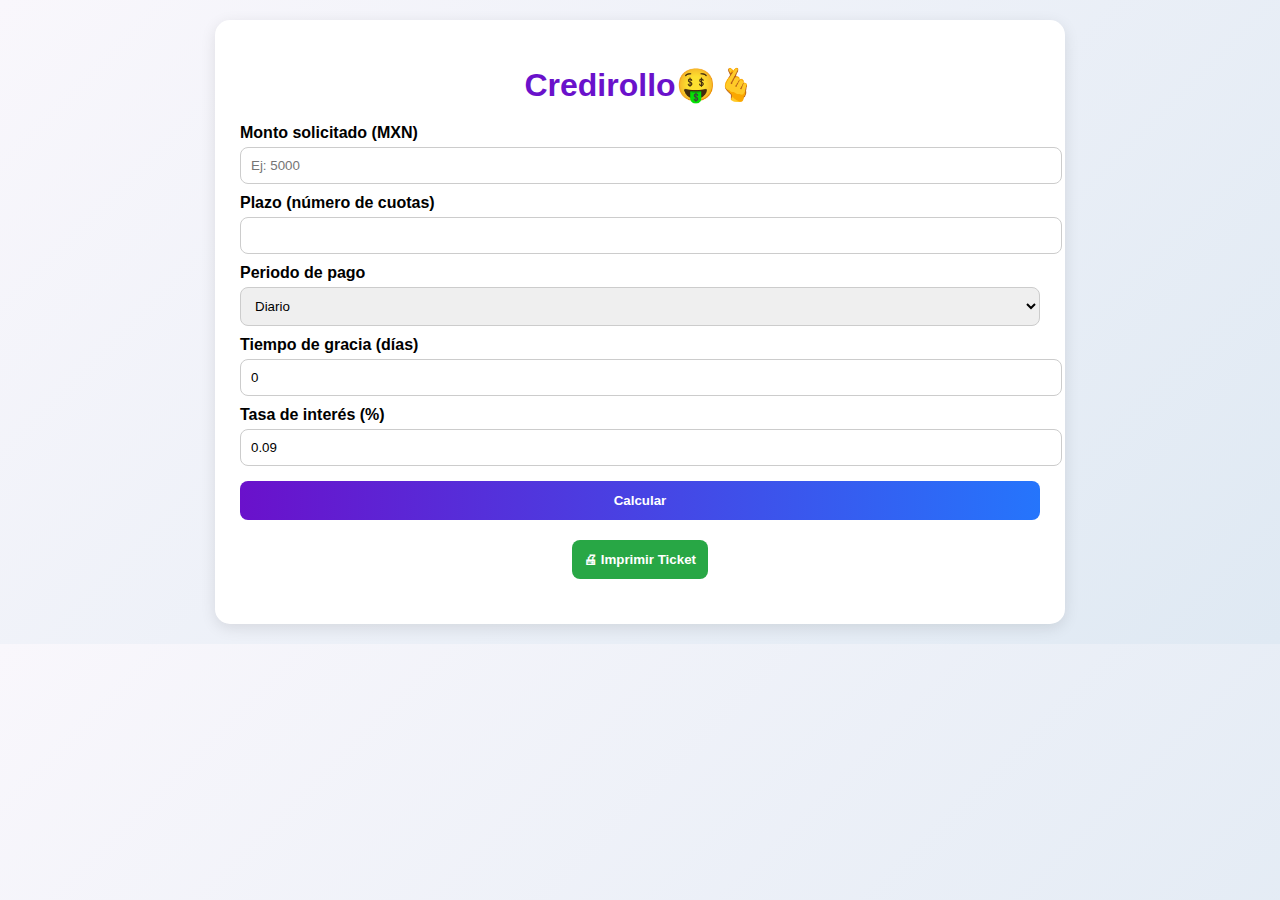
<file: index.html>
<!DOCTYPE html>
<html lang="es">
<head>
  <meta charset="UTF-8">
  <meta name="viewport" content="width=device-width, initial-scale=1.0">
  <title>Credirollo🤑🫰</title>
  <link rel="stylesheet" href="style.css">
</head>
<body>
  <div class="container">
    <h1 class="title"> Credirollo🤑🫰 </h1>

    <!-- Formulario -->
    <div class="form-section">
      <label>Monto solicitado (MXN)</label>
      <input type="number" id="monto" min="1000" step="100" placeholder="Ej: 5000">

      <label>Plazo (número de cuotas)</label>
      <input type="number" id="plazo" min="1" step="1">

      <label>Periodo de pago</label>
      <select id="periodo">
        <option value="Diario">Diario</option>
        <option value="Semanal">Semanal</option>
        <option value="Quincenal">Quincenal</option>
        <option value="Mensual">Mensual</option>
        <option value="Bimestral">Bimestral</option>
        <option value="Trimestral">Trimestral</option>
        <option value="Anual">Anual</option>
      </select>

      <label>Tiempo de gracia (días)</label>
      <input type="number" id="gracia" min="0" value="0">

      <label>Tasa de interés (%)</label>
      <input type="number" id="interes" readonly>

      <button id="calcular">Calcular</button>
    </div>

    <!-- Ticket -->
    <div id="ticket" class="ticket hidden"></div>
    <button id="imprimir" class="hidden">🖨 Imprimir Ticket</button>

    <!-- Cronograma -->
    <h2 id="tituloCronograma" class="hidden">📅 Cronograma de pagos</h2>
    <table id="tablaCronograma" class="hidden">
      <thead>
        <tr>
          <th>#</th>
          <th>Fecha pago</th>
          <th>Cuota</th>
          <th>Interés</th>
          <th>Capital</th>
          <th>Saldo</th>
        </tr>
      </thead>
      <tbody></tbody>
    </table>
  </div>

  <!-- Conecta con tu JS externo -->
  <script src="script.js"></script>

  <script>
    // Interés automático según periodo
    const intereses = {
      "Diario": 0.09,
      "Semanal": 0.63,
      "Quincenal": 1.26,
      "Mensual": 2.51,
      "Bimestral": 5.02,
      "Trimestral": 7.53,
      "Anual": 30.1
    };

    const periodoSelect = document.getElementById("periodo");
    const interesInput = document.getElementById("interes");

    // Actualizar interés al cambiar periodo
    periodoSelect.addEventListener("change", () => {
      const periodo = periodoSelect.value;
      interesInput.value = intereses[periodo] !== undefined ? intereses[periodo] : "";
    });

    // Inicializar con el periodo por defecto
    window.onload = () => {
      interesInput.value = intereses[periodoSelect.value];
    };
  </script>
</body>
</html>
</file>
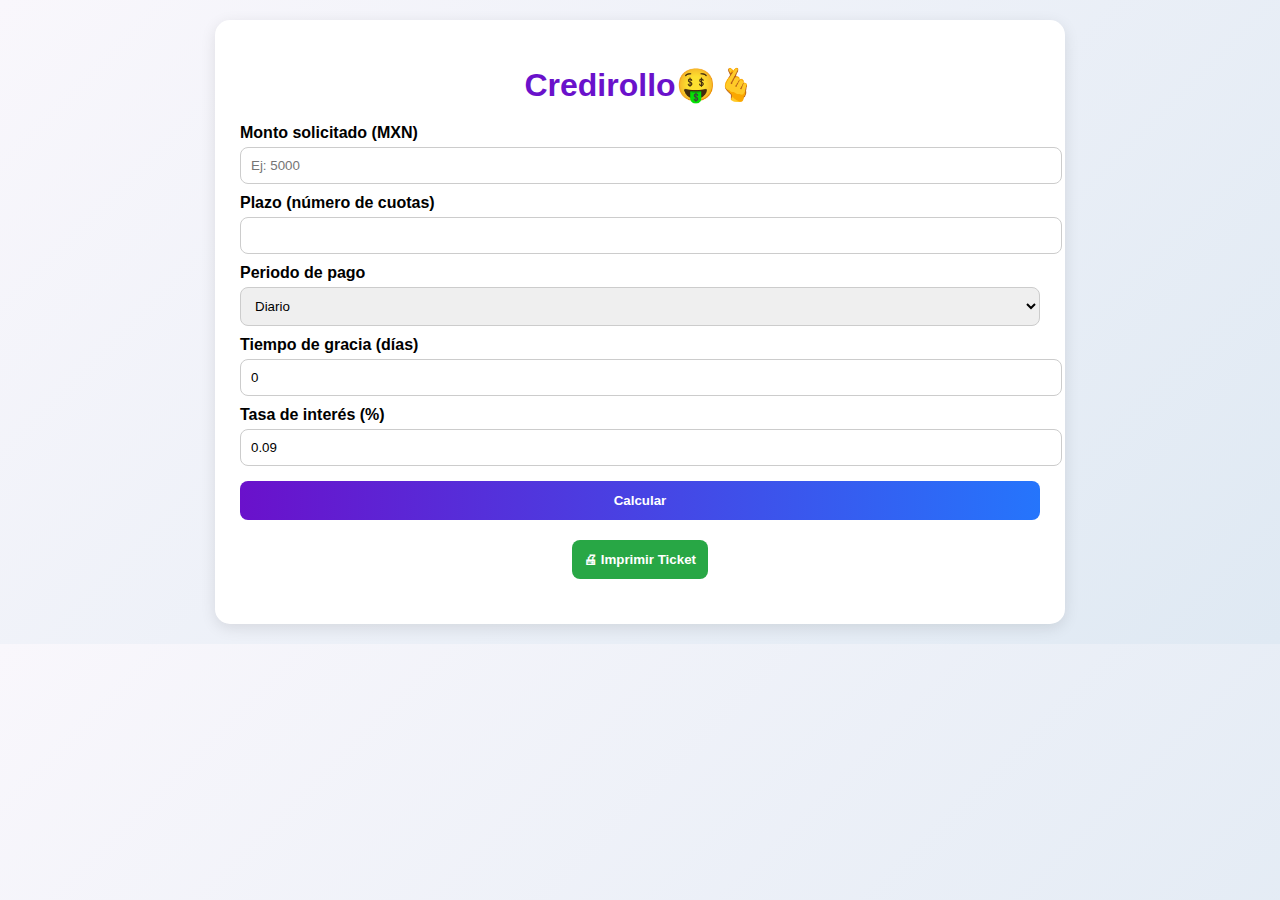
<file: prueba.html>
<!DOCTYPE html>
<html lang="es">
<head>
  <meta charset="UTF-8">
  <meta name="viewport" content="width=device-width, initial-scale=1.0">
  <title>Credirollo🤑🫰</title>
  <link rel="stylesheet" href="estilo.css">
</head>
<body>
  <div class="container">
    <h1 class="title"> Credirollo🤑🫰 </h1>

    <!-- Formulario -->
    <div class="form-section">
      <label>Monto solicitado (MXN)</label>
      <input type="number" id="monto" min="1000" step="100" placeholder="Ej: 5000">

      <label>Plazo (número de cuotas)</label>
      <input type="number" id="plazo" min="1" step="1">

      <label>Periodo de pago</label>
      <select id="periodo">
        <option value="Diario">Diario</option>
        <option value="Semanal">Semanal</option>
        <option value="Quincenal">Quincenal</option>
        <option value="Mensual">Mensual</option>
        <option value="Bimestral">Bimestral</option>
        <option value="Trimestral">Trimestral</option>
        <option value="Anual">Anual</option>
      </select>

      <label>Tiempo de gracia (días)</label>
      <input type="number" id="gracia" min="0" value="0">

      <label>Tasa de interés (%)</label>
      <input type="number" id="interes" readonly>

      <button id="calcular">Calcular</button>
    </div>

    <!-- Ticket -->
    <div id="ticket" class="ticket hidden"></div>
    <button id="imprimir" class="hidden">🖨 Imprimir Ticket</button>

    <!-- Cronograma -->
    <h2 id="tituloCronograma" class="hidden">📅 Cronograma de pagos</h2>
    <table id="tablaCronograma" class="hidden">
      <thead>
        <tr>
          <th>#</th>
          <th>Fecha pago</th>
          <th>Cuota</th>
          <th>Interés</th>
          <th>Capital</th>
          <th>Saldo</th>
        </tr>
      </thead>
      <tbody></tbody>
    </table>
  </div>

  <!-- Conecta con tu JS externo -->
  <script src="diseño.js"></script>

  <script>
    // Interés automático según periodo
    const intereses = {
      "Diario": 0.09,
      "Semanal": 0.63,
      "Quincenal": 1.26,
      "Mensual": 2.51,
      "Bimestral": 5.02,
      "Trimestral": 7.53,
      "Anual": 30.1
    };

    const periodoSelect = document.getElementById("periodo");
    const interesInput = document.getElementById("interes");

    // Actualizar interés al cambiar periodo
    periodoSelect.addEventListener("change", () => {
      const periodo = periodoSelect.value;
      interesInput.value = intereses[periodo] !== undefined ? intereses[periodo] : "";
    });

    // Inicializar con el periodo por defecto
    window.onload = () => {
      interesInput.value = intereses[periodoSelect.value];
    };
  </script>
</body>
</html>
</file>
<file: style.css>
body {
  font-family: Arial, sans-serif;
  background: linear-gradient(135deg, #f9f7fc, #dfe9f3);
  margin: 0;
  padding: 20px;
}

.container {
  max-width: 800px;
  margin: auto;
  background: #fff;
  padding: 25px;
  border-radius: 15px;
  box-shadow: 0 4px 15px rgba(0,0,0,0.1);
}

.title {
  text-align: center;
  color: #6a11cb;
  margin-bottom: 20px;
}

.form-section label {
  font-weight: bold;
  display: block;
  margin-top: 10px;
}

.form-section input,
.form-section select {
  width: 100%;
  padding: 10px;
  margin-top: 5px;
  border-radius: 8px;
  border: 1px solid #ccc;
  transition: 0.3s;
}

.form-section input:focus,
.form-section select:focus {
  border-color: #6a11cb;
  box-shadow: 0 0 8px rgba(106,17,203,0.3);
}

button {
  margin-top: 15px;
  padding: 12px;
  border: none;
  border-radius: 8px;
  font-weight: bold;
  cursor: pointer;
}

#calcular {
  background: linear-gradient(90deg, #6a11cb, #2575fc);
  color: #fff;
  width: 100%;
  transition: 0.3s;
}

#calcular:hover {
  transform: scale(1.02);
  box-shadow: 0 3px 10px rgba(106,17,203,0.3);
}

#imprimir {
  background: #28a745;
  color: #fff;
  display: block;
  margin: 20px auto;
  transition: 0.3s;
}

#imprimir:hover {
  transform: scale(1.02);
  box-shadow: 0 3px 10px rgba(40,167,69,0.3);
}

.ticket {
  background: #fafafa;
  border: 2px dashed #333;
  padding: 15px;
  margin-top: 20px;
  font-family: monospace;
  border-radius: 10px;
}

.ticket h3 {
  text-align: center;
}

.hidden {
  display: none;
}

table {
  width: 100%;
  border-collapse: collapse;
  margin-top: 15px;
}

table, th, td {
  border: 1px solid #ddd;
}

th, td {
  text-align: center;
  padding: 8px;
}

thead {
  background: #6a11cb;
  color: #fff;
}
</file>
<file: estilo.css>
body {
  font-family: Arial, sans-serif;
  background: linear-gradient(135deg, #f9f7fc, #dfe9f3);
  margin: 0;
  padding: 20px;
}

.container {
  max-width: 800px;
  margin: auto;
  background: #fff;
  padding: 25px;
  border-radius: 15px;
  box-shadow: 0 4px 15px rgba(0,0,0,0.1);
}

.title {
  text-align: center;
  color: #6a11cb;
  margin-bottom: 20px;
}

.form-section label {
  font-weight: bold;
  display: block;
  margin-top: 10px;
}

.form-section input,
.form-section select {
  width: 100%;
  padding: 10px;
  margin-top: 5px;
  border-radius: 8px;
  border: 1px solid #ccc;
  transition: 0.3s;
}

.form-section input:focus,
.form-section select:focus {
  border-color: #6a11cb;
  box-shadow: 0 0 8px rgba(106,17,203,0.3);
}

button {
  margin-top: 15px;
  padding: 12px;
  border: none;
  border-radius: 8px;
  font-weight: bold;
  cursor: pointer;
}

#calcular {
  background: linear-gradient(90deg, #6a11cb, #2575fc);
  color: #fff;
  width: 100%;
  transition: 0.3s;
}

#calcular:hover {
  transform: scale(1.02);
  box-shadow: 0 3px 10px rgba(106,17,203,0.3);
}

#imprimir {
  background: #28a745;
  color: #fff;
  display: block;
  margin: 20px auto;
  transition: 0.3s;
}

#imprimir:hover {
  transform: scale(1.02);
  box-shadow: 0 3px 10px rgba(40,167,69,0.3);
}

.ticket {
  background: #fafafa;
  border: 2px dashed #333;
  padding: 15px;
  margin-top: 20px;
  font-family: monospace;
  border-radius: 10px;
}

.ticket h3 {
  text-align: center;
}

.hidden {
  display: none;
}

table {
  width: 100%;
  border-collapse: collapse;
  margin-top: 15px;
}

table, th, td {
  border: 1px solid #ddd;
}

th, td {
  text-align: center;
  padding: 8px;
}

thead {
  background: #6a11cb;
  color: #fff;
}
</file>
